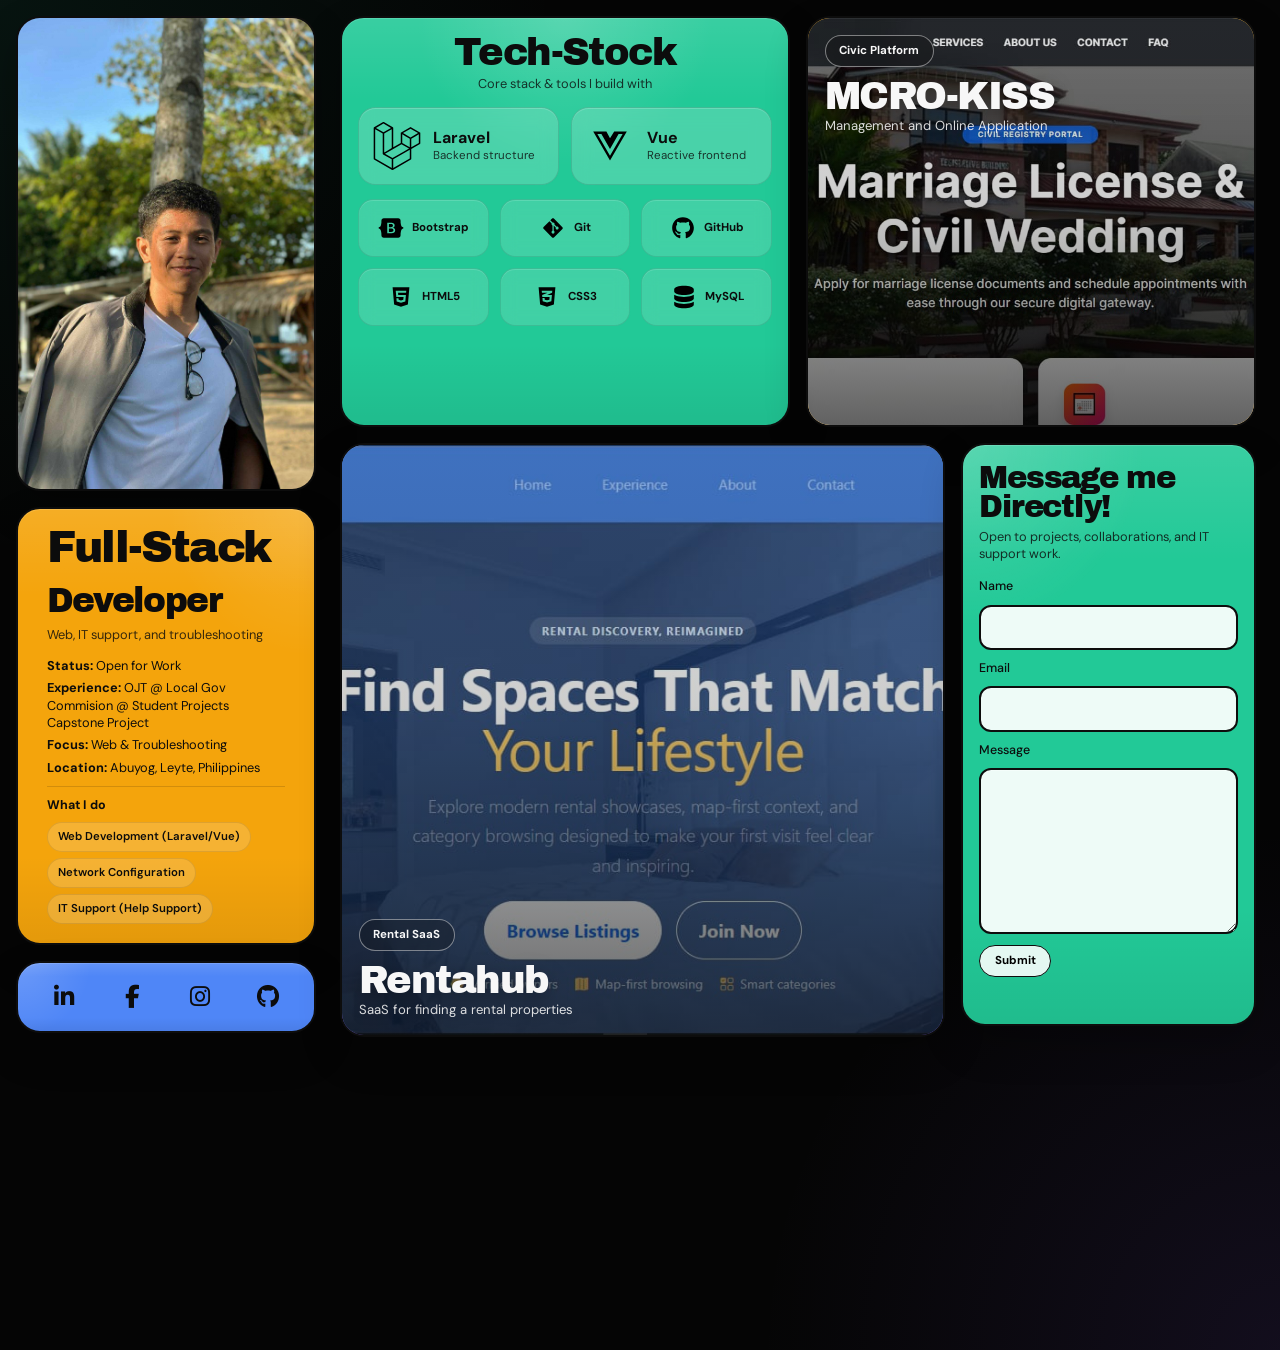
<file: index.html>
<!DOCTYPE html>
<html lang="en">

<head>
    <meta charset="UTF-8">
    <meta name="viewport" content="width=device-width, initial-scale=1.0">
    <title>Portfolio | Jaymar Balansag</title>
    <link rel="preconnect" href="https://fonts.googleapis.com">
    <link rel="preconnect" href="https://fonts.gstatic.com" crossorigin>
    <link href="https://fonts.googleapis.com/css2?family=Archivo+Black&family=DM+Sans:wght@400;500;700&display=swap"
        rel="stylesheet">
    <link rel="stylesheet" href="https://cdnjs.cloudflare.com/ajax/libs/font-awesome/6.7.2/css/all.min.css"
        integrity="sha512-Evv84Mr4kqVGRNSgIGL/F/aIDqQb7xQ2vcrdIwxfjThSH8CSR7PBEakCr51Ck+w+/U6swU2Im1vVX0SVk9ABhg=="
        crossorigin="anonymous" referrerpolicy="no-referrer">
    <link rel="stylesheet" href="css/bootstrap.min.css">
    <link rel="stylesheet" href="style.css">
</head>

<body>

    <main class="container-fluid page-shell">

        <div class="row main-row g-3">

            <div class="col-12 col-lg-3 left-column">
                <div class="row picture-box card-box">
                    <img src="assets/pic.jpg" alt="Portrait photo" class="img-fluid picture">
                </div>
                <div class="row description-box card-box">
                    <div class="card-inner">
                        <div class="about-header">
                            <p class="intro-kicker">Full-Stack</p>
                            <h1 class="intro-title">Developer</h1>
                            <p class="about-subtitle">Web, IT support, and troubleshooting</p>
                        </div>

                        <div class="meta-list">
                            <p><span>Status:</span> Open for Work</p>
                            <p><span>Experience:</span> OJT @ Local Gov <br> Commision @ Student Projects <br> Capstone
                                Project</p>
                            <p><span>Focus:</span> Web & Troubleshooting</p>
                            <p><span>Location:</span> Abuyog, Leyte, Philippines</p>
                        </div>

                        <div class="what-i-do">
                            <p class="section-label">What I do</p>
                            <div class="service-pills">
                                <span>Web Development (Laravel/Vue)</span>
                                <span>Network Configuration</span>
                                <span>IT Support (Help Support)</span>
                            </div>
                        </div>
                    </div>
                </div>
                <div class="row contacts-box card-box">
                    <div class="social-links">
                        <a href="https://www.linkedin.com/in/balansag-jaymar-s-85a03b296/" target="_blank"
                            aria-label="LinkedIn"><i class="fa-brands fa-linkedin-in"></i></a>
                        <a href="https://www.facebook.com/malou.sabillo.1/" target="_blank" aria-label="Facebook"><i
                                class="fa-brands fa-facebook-f"></i></a>
                        <a href="https://www.instagram.com/bsonkun/?hl=en" target="_blank" aria-label="Instagram"><i
                                class="fa-brands fa-instagram"></i></a>
                        <a href="https://github.com/JaymarBalansag/Portfolio" target="_blank" aria-label="GitHub"><i
                                class="fa-brands fa-github"></i></a>
                    </div>
                </div>
            </div>

            <div class="col-12 col-lg-9 right-column">
                <div class="row tech-kiss-row g-3">
                    <div class="col-12 col-md-6">
                        <div class="card-box tech-box">
                            <div class="card-inner">
                                <div class="tech-header">
                                    <h2 class="panel-title text-center">Tech-Stock</h2>
                                    <p>Core stack & tools I build with</p>
                                </div>

                                <div class="featured-stack">
                                    <article class="featured-tool">
                                        <img src="assets/laravel-brands-solid.svg" alt="Laravel">
                                        <div>
                                            <h3>Laravel</h3>
                                            <p>Backend structure</p>
                                        </div>
                                    </article>
                                    <article class="featured-tool">
                                        <img src="assets/vuejs-brands-solid-full.svg" alt="Vue.js">
                                        <div>
                                            <h3>Vue</h3>
                                            <p>Reactive frontend</p>
                                        </div>
                                    </article>
                                </div>

                                <div class="support-tools">
                                    <article class="tool-chip">
                                        <img src="assets/bootstrap-brands-solid-full.svg" alt="Bootstrap">
                                        <span>Bootstrap</span>
                                    </article>
                                    <article class="tool-chip">
                                        <img src="assets/git-alt-brands-solid-full.svg" alt="Git">
                                        <span>Git</span>
                                    </article>
                                    <article class="tool-chip">
                                        <img src="assets/github-brands-solid-full.svg" alt="GitHub">
                                        <span>GitHub</span>
                                    </article>
                                    <article class="tool-chip">
                                        <img src="assets/html5-brands-solid-full.svg" alt="HTML5">
                                        <span>HTML5</span>
                                    </article>
                                    <article class="tool-chip">
                                        <img src="assets/css3-alt-brands-solid-full.svg" alt="CSS3">
                                        <span>CSS3</span>
                                    </article>
                                    <article class="tool-chip">
                                        <img src="assets/database-solid-full.svg" alt="MySQL">
                                        <span>MySQL</span>
                                    </article>
                                </div>
                            </div>
                        </div>
                    </div>
                    <div class="col-12 col-md-6">
                        <div class="card-box project-box kiss-panel">
                            <div class="project-image-wrap rentahub-box">
                                <img src="assets/kiss.jfif" alt="MCRO-KISS preview" class="img-fluid rentahub">
                                <div class="project-content project-content--top">
                                    <span class="project-tag">Civic Platform</span>
                                    <div class="project-copy">
                                        <h2 class="panel-title">MCRO-KISS</h2>
                                        <p>Management and Online Application</p>
                                    </div>
                                </div>
                                <div class="project-hover-layer">
                                    <a href="mcro-kiss.html" class="project-hover-cta">View More</a>
                                </div>
                            </div>
                        </div>
                    </div>
                </div>

                <div class="row rent-message-row g-3">
                    <div class="col-12 col-md-8">
                        <div class="card-box project-box rent-panel">
                            <div class="project-image-wrap rentahub-box">
                                <img src="assets/rentahub.jfif" alt="Rentahub preview" class="img-fluid rentahub">
                                <div class="project-content project-content--bottom">
                                    <span class="project-tag">Rental SaaS</span>
                                    <div class="project-copy">
                                        <h2 class="panel-title">Rentahub</h2>
                                        <p>SaaS for finding a rental properties</p>
                                    </div>
                                </div>
                                <div class="project-hover-layer">
                                    <a href="rentahub.html" class="project-hover-cta">View More</a>
                                </div>
                            </div>
                        </div>
                    </div>
                    <div class="col-12 col-md-4">
                        <div class="card-box message-box">
                            <div class="card-inner">
                                <h2 class="panel-title">Message me Directly!</h2>
                                <p class="contact-intro">Open to projects, collaborations, and IT support work.</p>
                                <form class="contact-form"
                                    data-endpoint="https://script.google.com/macros/s/AKfycbw0mDqUxQhXGLxRiHET-02-m6UpFHMbywnReuQ-seuEkFhY-34yI4U-B1RVVT9WvriNcg/exec"
                                    novalidate>
                                    <label for="name">Name</label>
                                    <input type="text" id="name" name="name" autocomplete="name" maxlength="80"
                                        required>

                                    <label for="email">Email</label>
                                    <input type="email" id="email" name="email" autocomplete="email" maxlength="120"
                                        required>

                                    <label for="message">Message</label>
                                    <textarea id="message" name="message" rows="6" maxlength="1200" required></textarea>

                                    <div class="hp-field" aria-hidden="true">
                                        <label for="website">Website</label>
                                        <input type="text" id="website" name="website" tabindex="-1" autocomplete="off">
                                    </div>

                                    <button type="submit" class="submit-btn">Submit</button>
                                    <p class="form-status" role="status" aria-live="polite"></p>
                                </form>
                            </div>
                        </div>
                    </div>
                </div>

            </div>

        </div>


    </main>

    <script src="js/bootstrap.bundle.min.js"></script>
    <script src="index.js"></script>
</body>

</html>
</file>
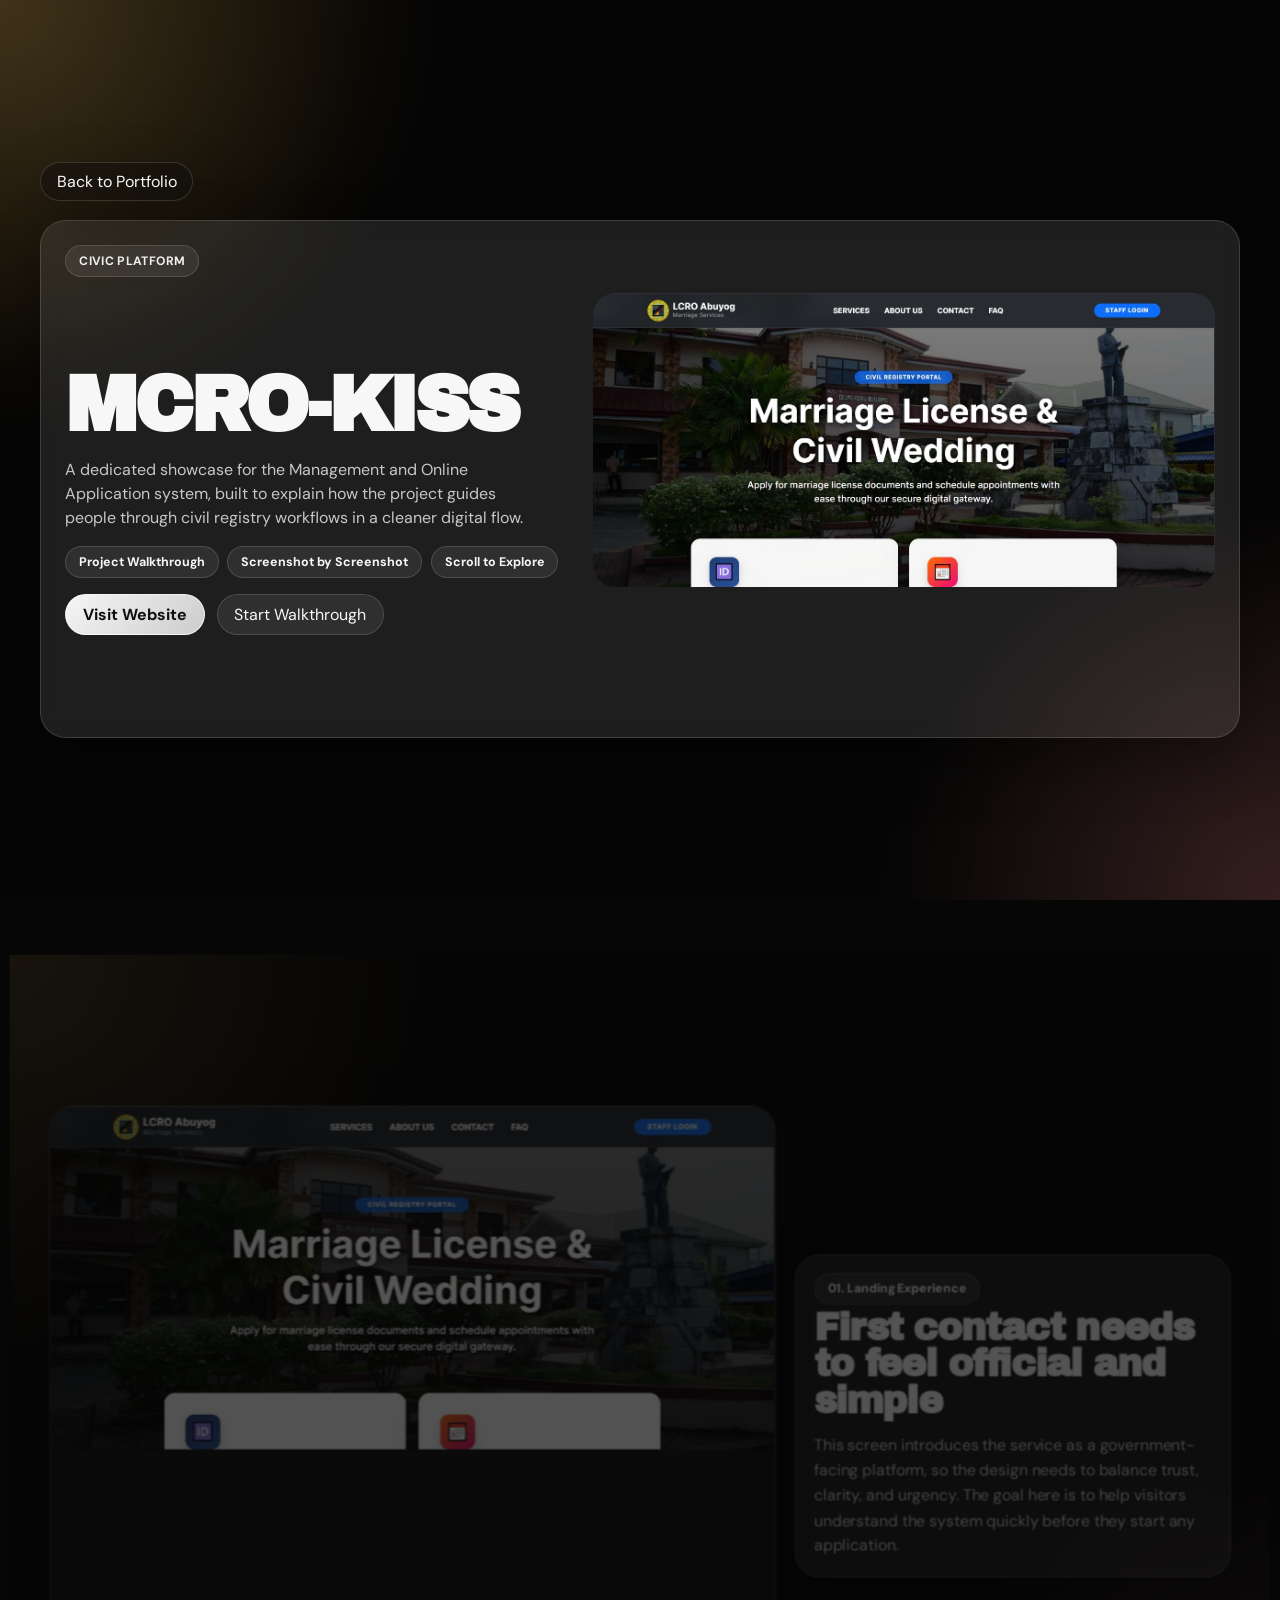
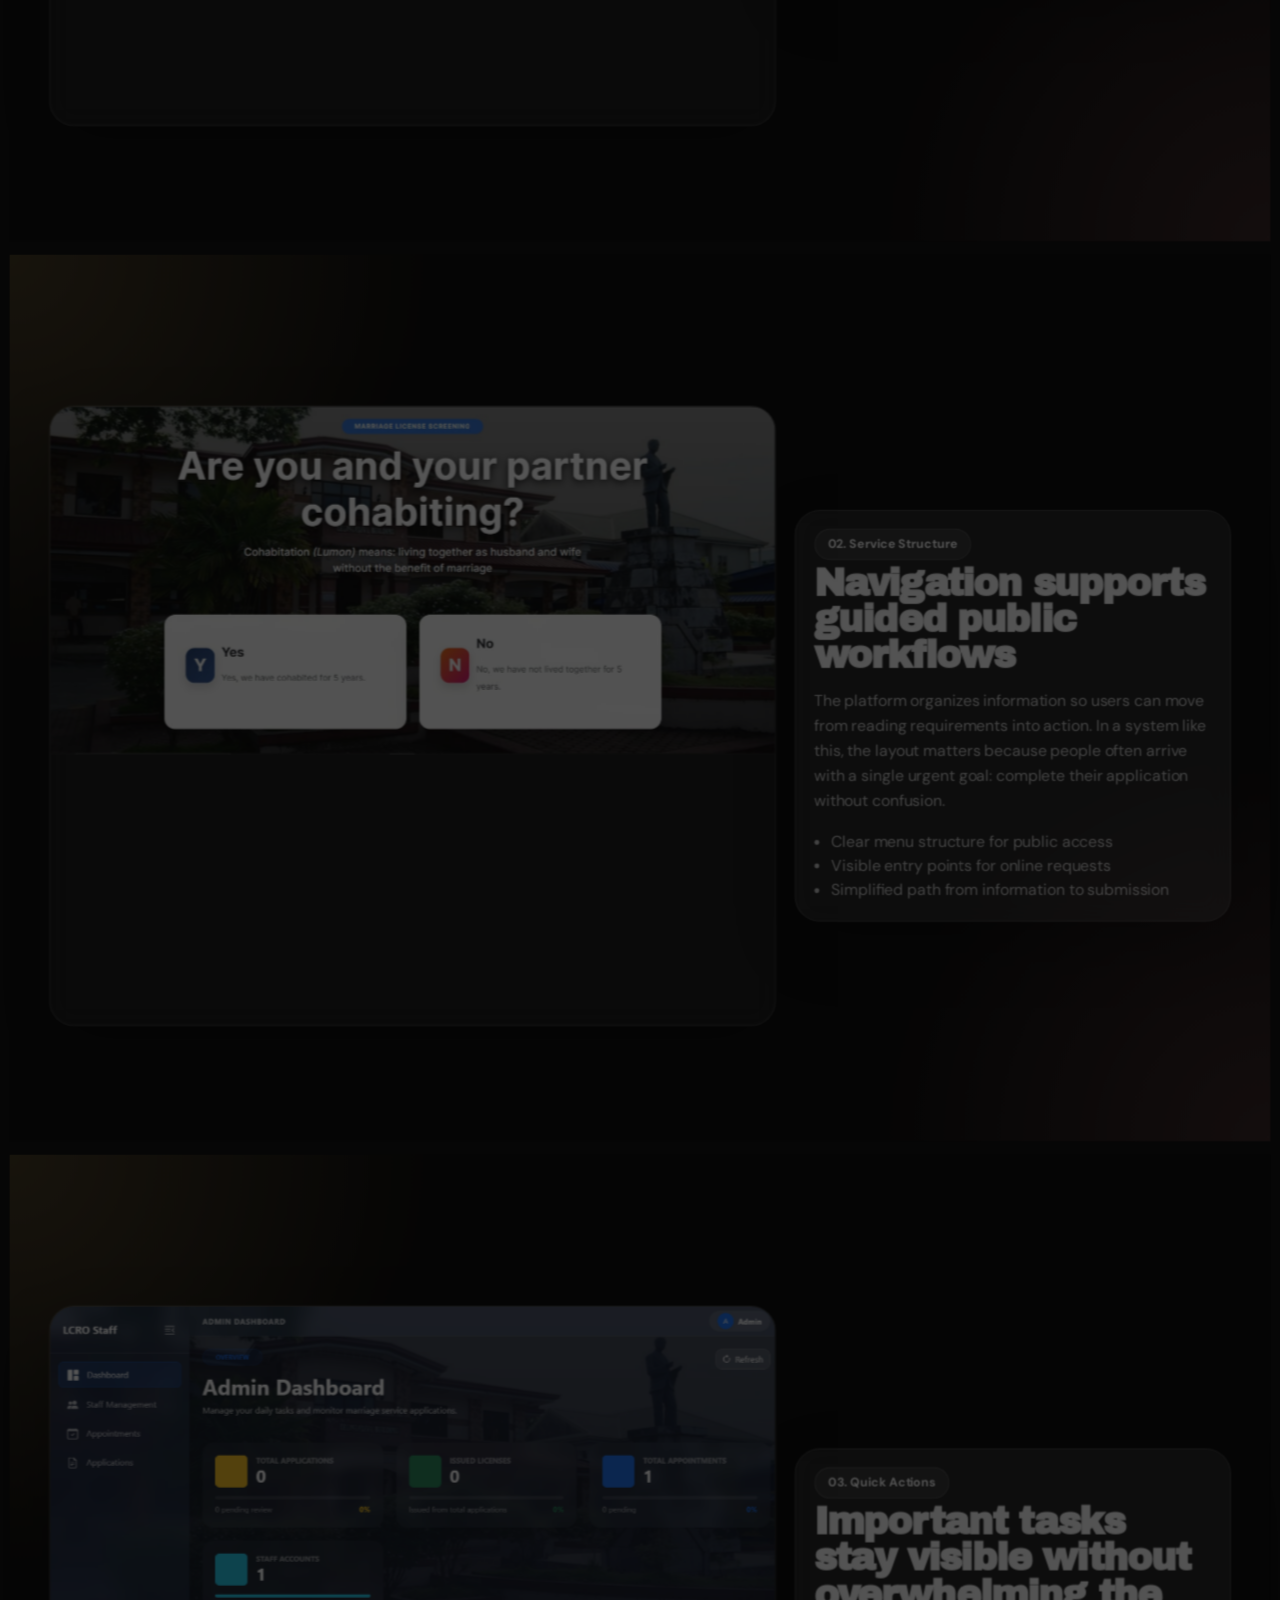
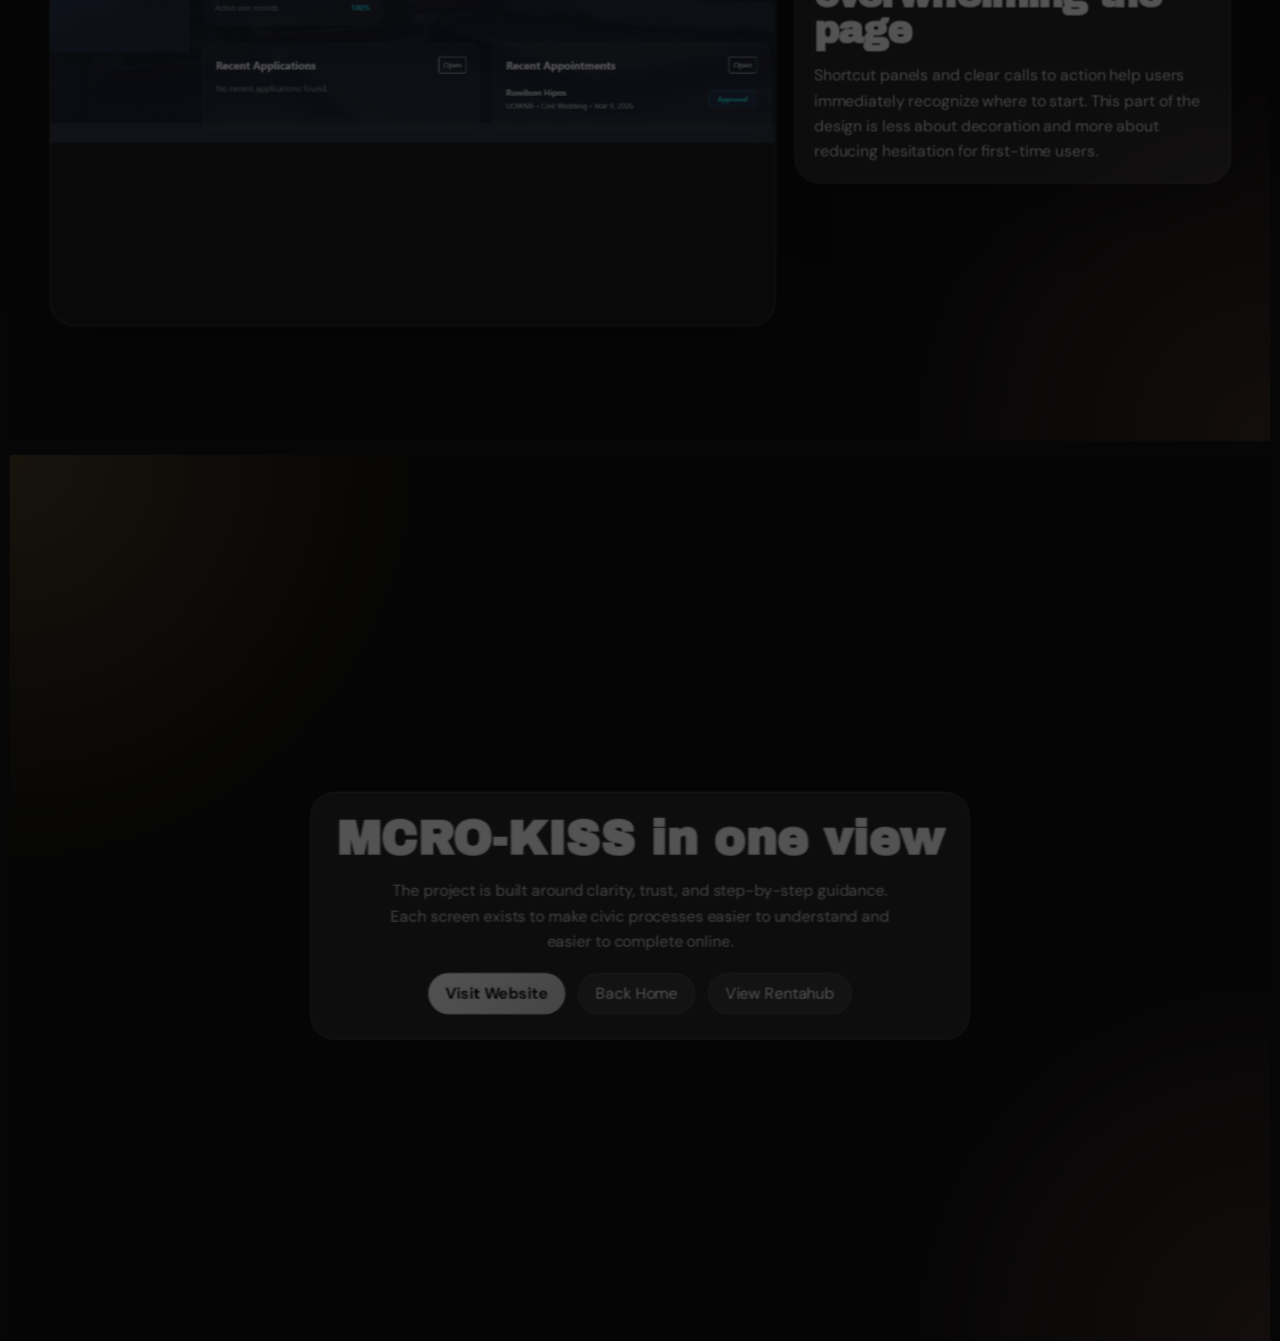
<file: mcro-kiss.html>
<!DOCTYPE html>
<html lang="en">

<head>
    <meta charset="UTF-8">
    <meta name="viewport" content="width=device-width, initial-scale=1.0">
    <title>MCRO-KISS Project</title>
    <link rel="preconnect" href="https://fonts.googleapis.com">
    <link rel="preconnect" href="https://fonts.gstatic.com" crossorigin>
    <link href="https://fonts.googleapis.com/css2?family=Archivo+Black&family=DM+Sans:wght@400;500;700&display=swap"
        rel="stylesheet">
    <link rel="stylesheet" href="project-showcase.css">
</head>

<body class="theme-kiss">
    <main class="project-page">
        <section class="project-section project-section--hero">
            <div class="project-section__inner">
                <a class="back-link" href="index.html">Back to Portfolio</a>
                <article class="hero-card">
                    <span class="eyebrow">Civic Platform</span>
                    <div class="hero-grid">
                        <div class="hero-copy">
                            <h1>MCRO-KISS</h1>
                            <p>A dedicated showcase for the Management and Online Application system, built to explain
                                how the project guides people through civil registry workflows in a cleaner digital
                                flow.</p>
                            <div class="hero-meta">
                                <span>Project Walkthrough</span>
                                <span>Screenshot by Screenshot</span>
                                <span>Scroll to Explore</span>
                            </div>
                            <div class="hero-actions">
                                <a class="is-primary" href="https://kiss.mcrabuyogmads.com/home" target="_blank">Visit
                                    Website</a>
                                <a href="#project-sections">Start Walkthrough</a>
                            </div>
                        </div>
                        <div class="hero-visual">
                            <img src="assets/kiss.jfif" alt="MCRO-KISS landing screen">
                        </div>
                    </div>
                </article>
            </div>
        </section>

        <section class="project-section" id="project-sections">
            <div class="project-section__inner">
                <article class="shot-card shot-focus-top">
                    <img src="assets/kiss.jfif" alt="MCRO-KISS homepage hero area">
                </article>
                <article class="copy-card">
                    <span class="section-index">01. Landing Experience</span>
                    <h2>First contact needs to feel official and simple</h2>
                    <p>This screen introduces the service as a government-facing platform, so the design needs to
                        balance trust, clarity, and urgency. The goal here is to help visitors understand the system
                        quickly before they start any application.</p>
                </article>
            </div>
        </section>

        <section class="project-section">
            <div class="project-section__inner">
                <article class="shot-card shot-focus-center">
                    <img src="assets/cohab.jfif" alt="MCRO-KISS navigation and service layout">
                </article>
                <article class="copy-card">
                    <span class="section-index">02. Service Structure</span>
                    <h2>Navigation supports guided public workflows</h2>
                    <p>The platform organizes information so users can move from reading requirements into action. In a
                        system like this, the layout matters because people often arrive with a single urgent goal:
                        complete their application without confusion.</p>
                    <ul>
                        <li>Clear menu structure for public access</li>
                        <li>Visible entry points for online requests</li>
                        <li>Simplified path from information to submission</li>
                    </ul>
                </article>
            </div>
        </section>

        <section class="project-section">
            <div class="project-section__inner">
                <article class="shot-card shot-focus-right">
                    <img src="assets/kiss.mcrabuyogmads.com_Admin_Dashboard.png"
                        alt="MCRO-KISS action shortcuts and panels">
                </article>
                <article class="copy-card">
                    <span class="section-index">03. Quick Actions</span>
                    <h2>Important tasks stay visible without overwhelming the page</h2>
                    <p>Shortcut panels and clear calls to action help users immediately recognize where to start. This
                        part of the design is less about decoration and more about reducing hesitation for first-time
                        users.</p>
                </article>
            </div>
        </section>

        <section class="project-section project-section--close">
            <div class="project-section__inner">
                <article class="hero-card close-card">
                    <h2>MCRO-KISS in one view</h2>
                    <p>The project is built around clarity, trust, and step-by-step guidance. Each screen exists to
                        make civic processes easier to understand and easier to complete online.</p>
                    <div class="close-actions">
                        <a class="is-primary" href="https://kiss.mcrabuyogmads.com/home" target="_blank">Visit
                            Website</a>
                        <a href="index.html">Back Home</a>
                        <a href="rentahub.html">View Rentahub</a>
                    </div>
                </article>
            </div>
        </section>
    </main>
</body>
<script src="project-showcase.js"></script>

</html>
</file>
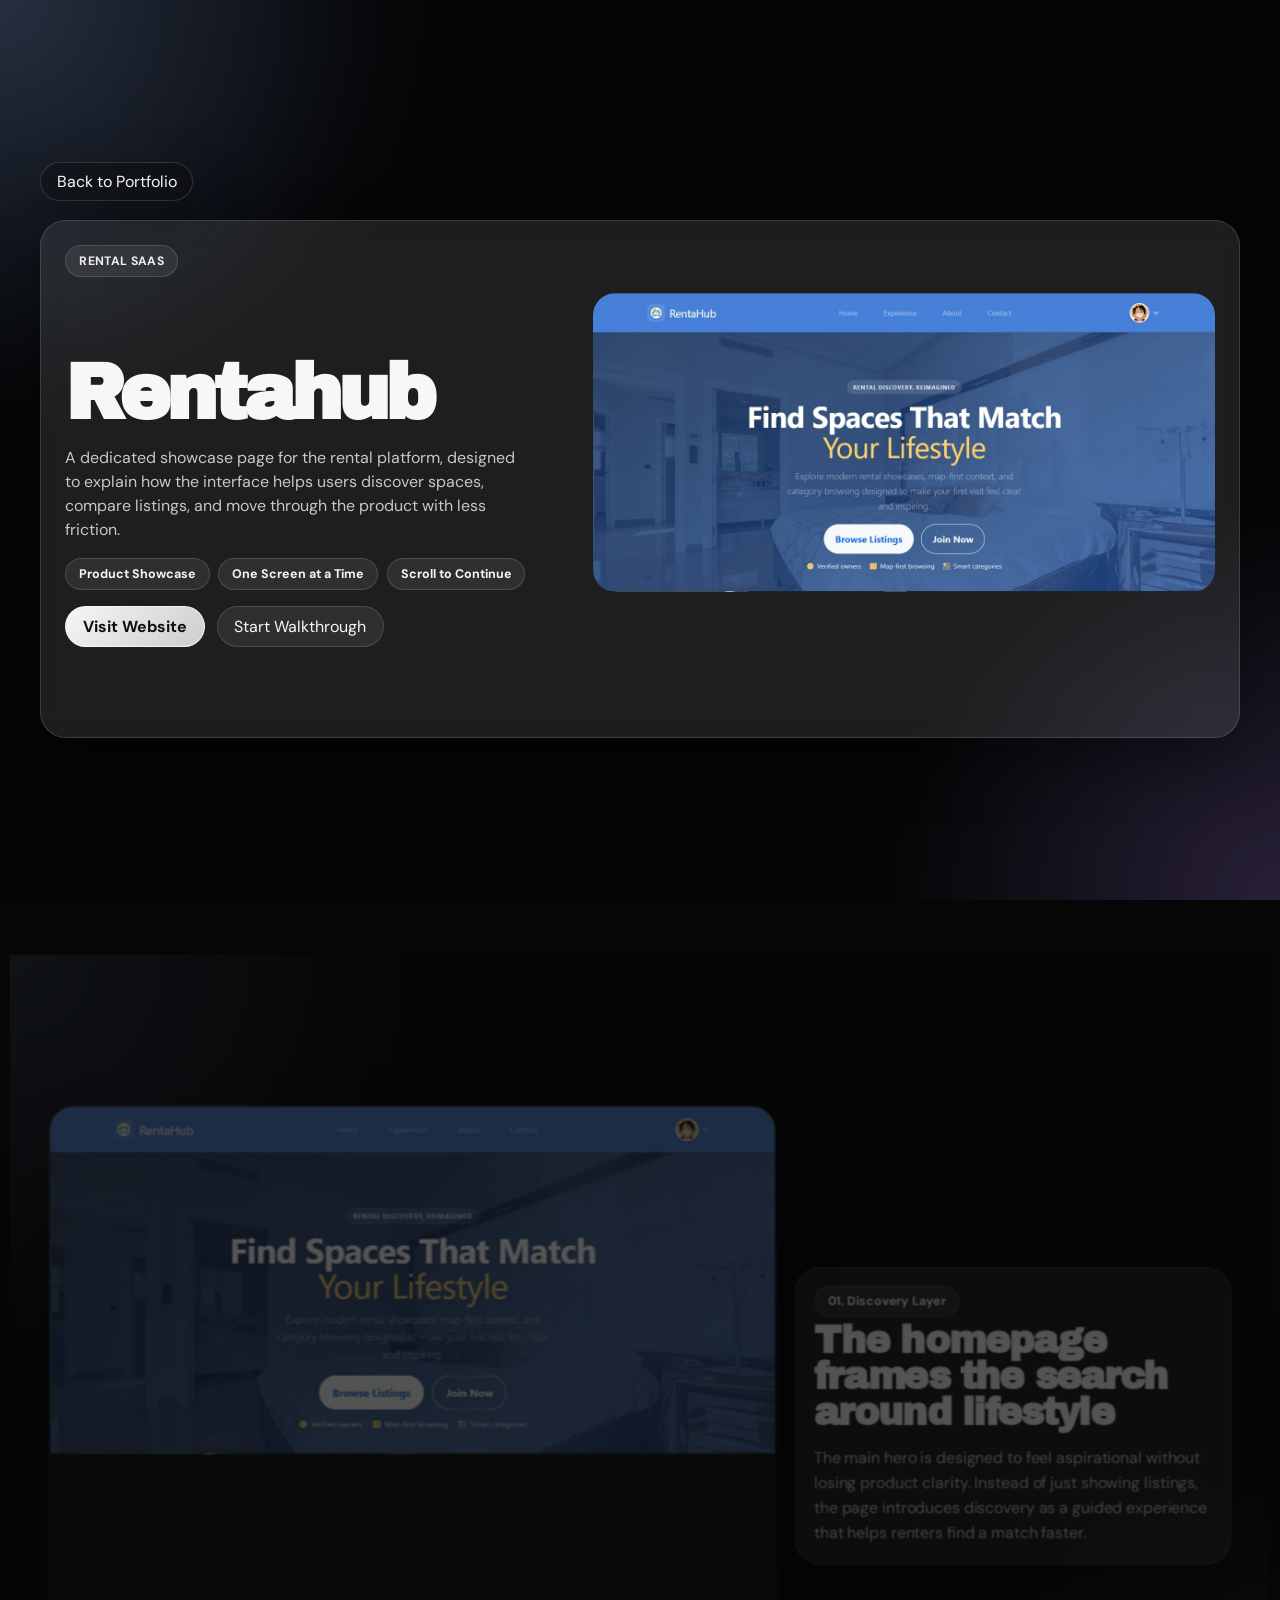
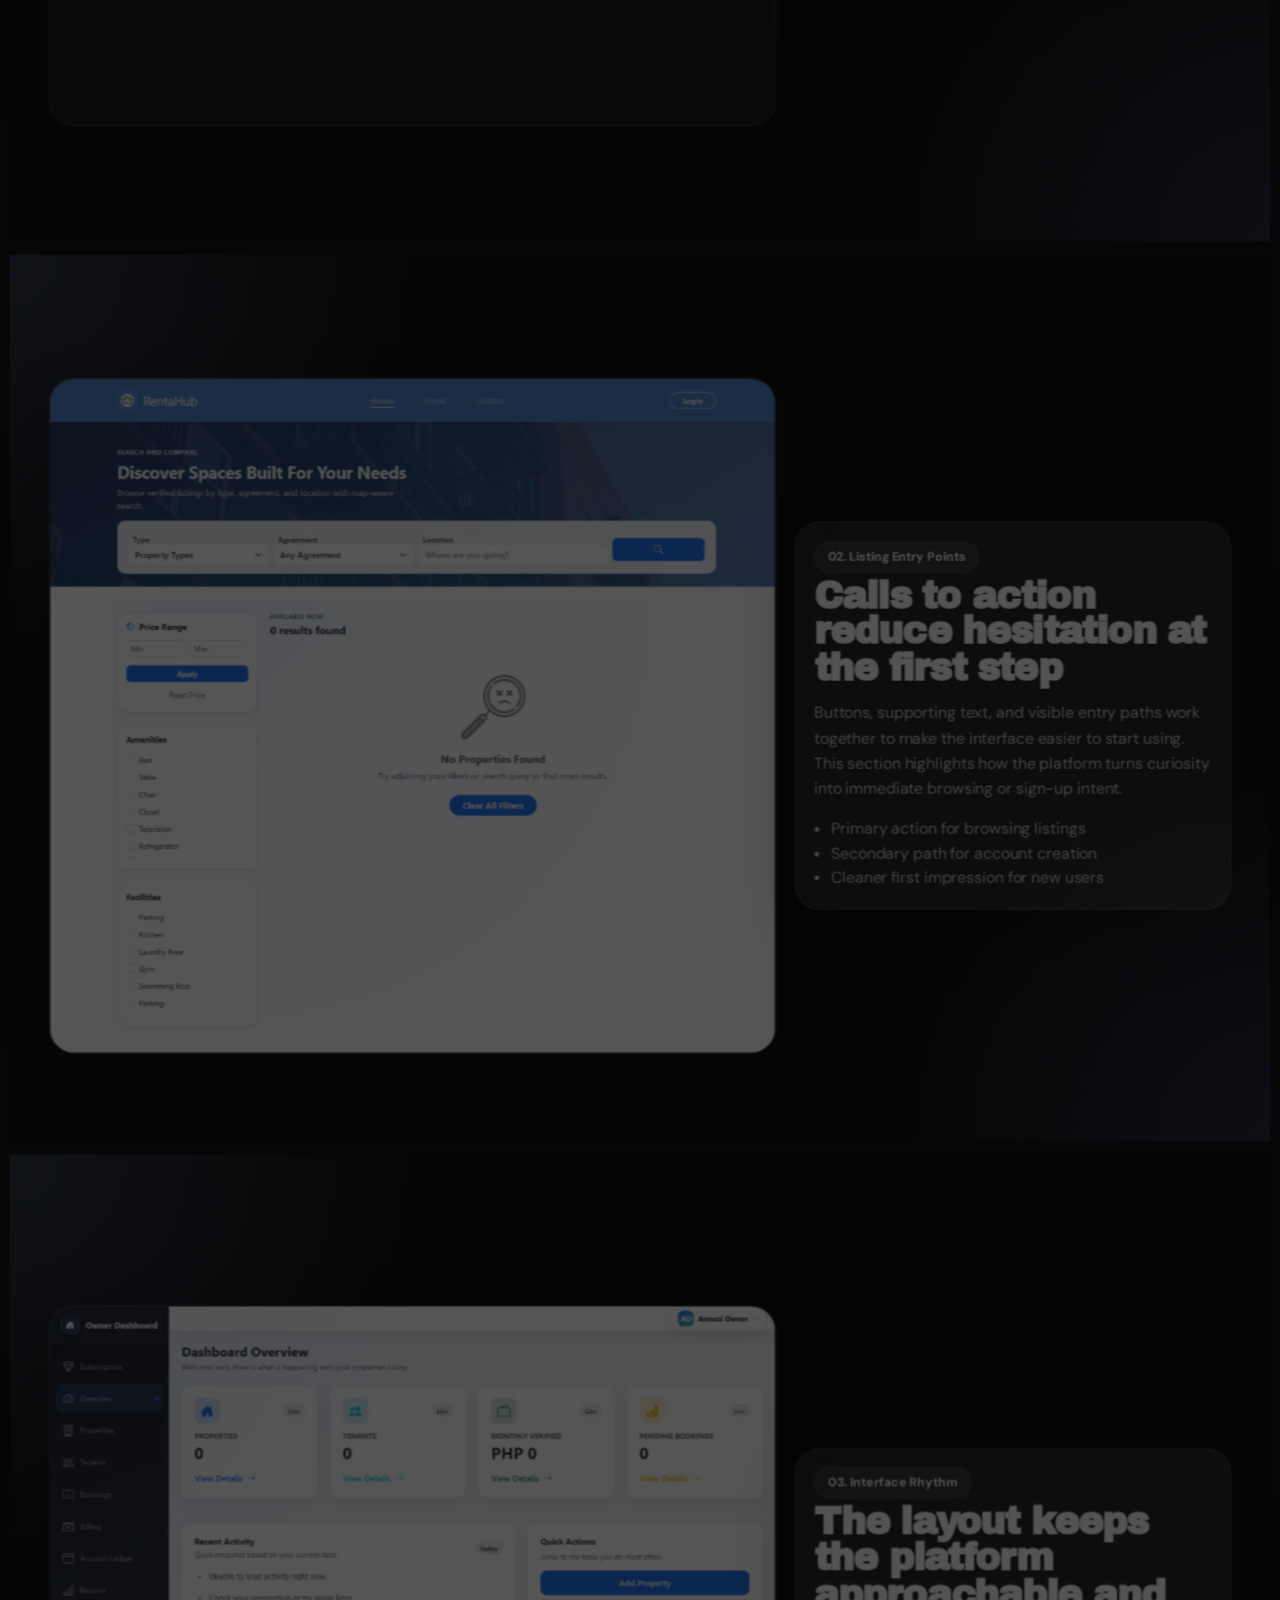
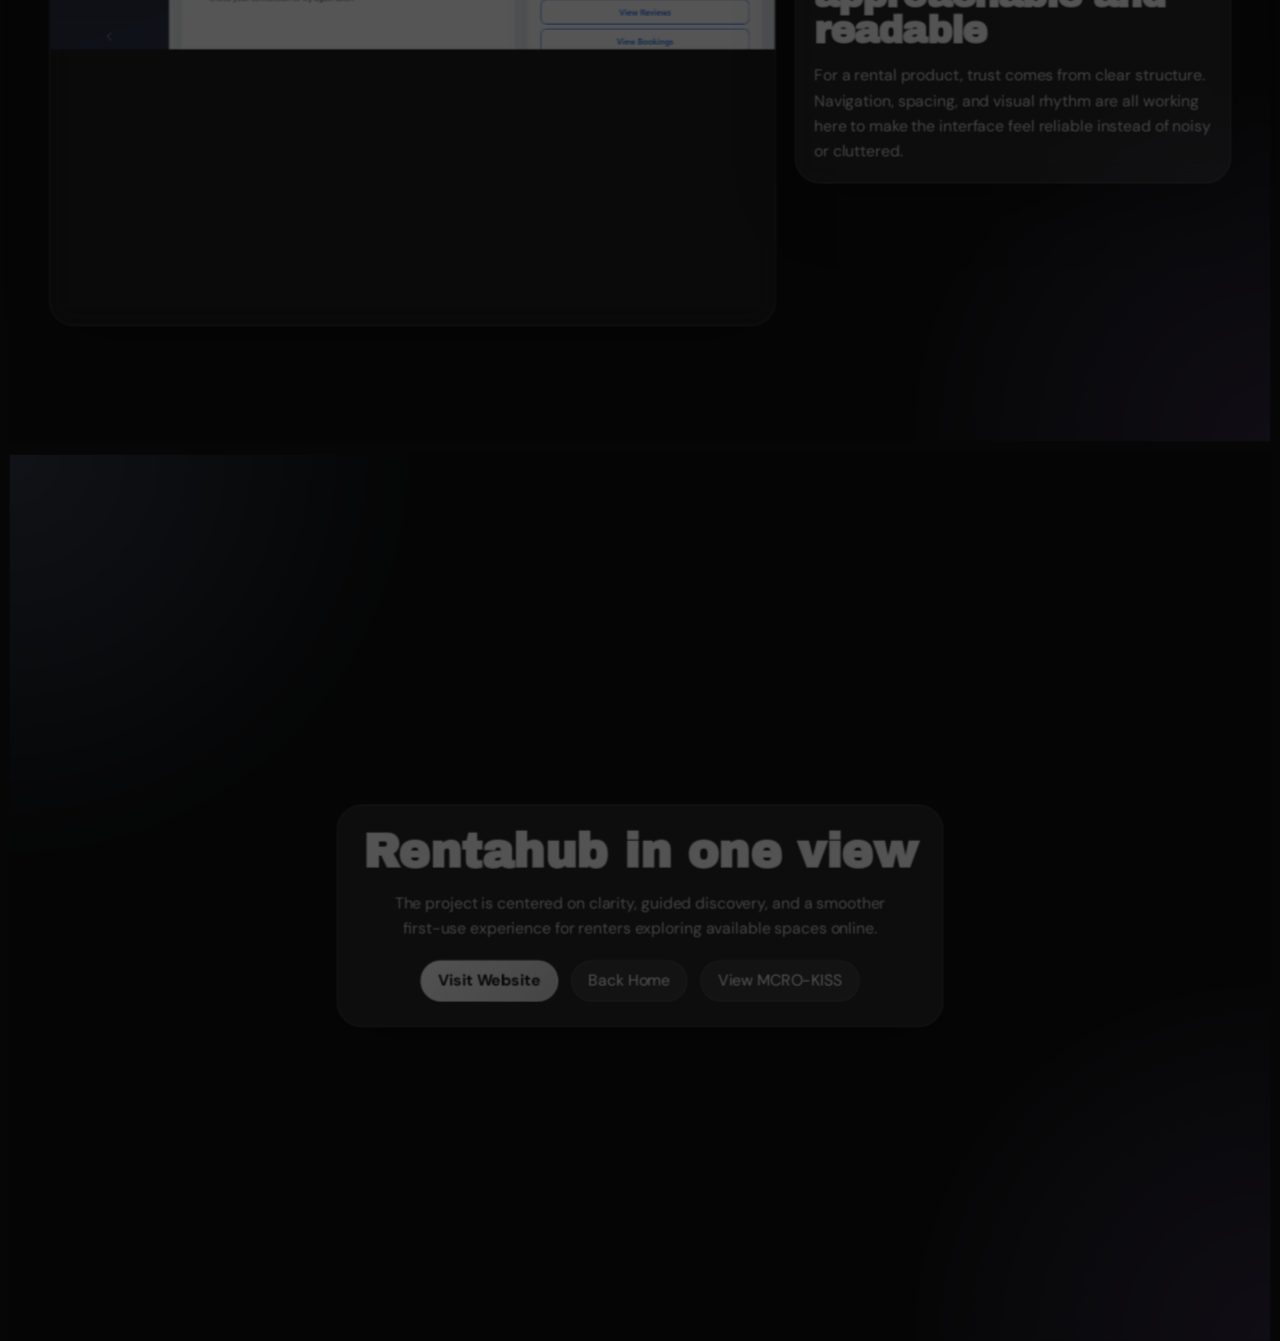
<file: rentahub.html>
<!DOCTYPE html>
<html lang="en">

<head>
    <meta charset="UTF-8">
    <meta name="viewport" content="width=device-width, initial-scale=1.0">
    <title>Rentahub Project</title>
    <link rel="preconnect" href="https://fonts.googleapis.com">
    <link rel="preconnect" href="https://fonts.gstatic.com" crossorigin>
    <link href="https://fonts.googleapis.com/css2?family=Archivo+Black&family=DM+Sans:wght@400;500;700&display=swap"
        rel="stylesheet">
    <link rel="stylesheet" href="project-showcase.css">
</head>

<body class="theme-rent">
    <main class="project-page">
        <section class="project-section project-section--hero">
            <div class="project-section__inner">
                <a class="back-link" href="index.html">Back to Portfolio</a>
                <article class="hero-card">
                    <span class="eyebrow">Rental SaaS</span>
                    <div class="hero-grid">
                        <div class="hero-copy">
                            <h1>Rentahub</h1>
                            <p>A dedicated showcase page for the rental platform, designed to explain how the interface
                                helps users discover spaces, compare listings, and move through the product with less
                                friction.</p>
                            <div class="hero-meta">
                                <span>Product Showcase</span>
                                <span>One Screen at a Time</span>
                                <span>Scroll to Continue</span>
                            </div>
                            <div class="hero-actions">
                                <a class="is-primary" href="https://www.rentahub.space" target="_blank">Visit
                                    Website</a>
                                <a href="#project-sections">Start Walkthrough</a>
                            </div>
                        </div>
                        <div class="hero-visual">
                            <img src="assets/rentahub.jfif" alt="Rentahub homepage preview">
                        </div>
                    </div>
                </article>
            </div>
        </section>

        <section class="project-section" id="project-sections">
            <div class="project-section__inner">
                <article class="shot-card shot-focus-top">
                    <img src="assets/rentahub.jfif" alt="Rentahub hero section">
                </article>
                <article class="copy-card">
                    <span class="section-index">01. Discovery Layer</span>
                    <h2>The homepage frames the search around lifestyle</h2>
                    <p>The main hero is designed to feel aspirational without losing product clarity. Instead of just
                        showing listings, the page introduces discovery as a guided experience that helps renters find a
                        match faster.</p>
                </article>
            </div>
        </section>

        <section class="project-section">
            <div class="project-section__inner">
                <article class="shot-card shot-focus-center">
                    <img src="assets/rentahub.space_Listings.png" alt="Rentahub landing composition">
                </article>
                <article class="copy-card">
                    <span class="section-index">02. Listing Entry Points</span>
                    <h2>Calls to action reduce hesitation at the first step</h2>
                    <p>Buttons, supporting text, and visible entry paths work together to make the interface easier to
                        start using. This section highlights how the platform turns curiosity into immediate browsing or
                        sign-up intent.</p>
                    <ul>
                        <li>Primary action for browsing listings</li>
                        <li>Secondary path for account creation</li>
                        <li>Cleaner first impression for new users</li>
                    </ul>
                </article>
            </div>
        </section>

        <section class="project-section">
            <div class="project-section__inner">
                <article class="shot-card shot-focus-right">
                    <img src="assets/rentahub.space_Owner (4).png" alt="Rentahub content layout and navigation">
                </article>
                <article class="copy-card">
                    <span class="section-index">03. Interface Rhythm</span>
                    <h2>The layout keeps the platform approachable and readable</h2>
                    <p>For a rental product, trust comes from clear structure. Navigation, spacing, and visual rhythm
                        are all working here to make the interface feel reliable instead of noisy or cluttered.</p>
                </article>
            </div>
        </section>

        <section class="project-section project-section--close">
            <div class="project-section__inner">
                <article class="hero-card close-card">
                    <h2>Rentahub in one view</h2>
                    <p>The project is centered on clarity, guided discovery, and a smoother first-use experience for
                        renters exploring available spaces online.</p>
                    <div class="close-actions">
                        <a class="is-primary" href="https://www.rentahub.space" target="_blank">Visit Website</a>
                        <a href="index.html">Back Home</a>
                        <a href="mcro-kiss.html">View MCRO-KISS</a>
                    </div>
                </article>
            </div>
        </section>
    </main>
</body>
<script src="project-showcase.js"></script>

</html>
</file>
<file: style.css>
:root {
    --page-bg: #050505;
    --ink: #0c0c0c;
    --orange: #f4a40c;
    --teal: #22c997;
    --blue: #4f86f7;
    --violet: #8a5cf0;
    --line: #0d0d0d;
    --white: #f7f7f7;
    --card-gap: 1rem;
    --bento-radius: 1.5rem;
    --bento-shadow:
        0 18px 40px rgba(0, 0, 0, 0.24),
        inset 0 1px 0 rgba(255, 255, 255, 0.14);
    --bento-shadow-hover:
        0 24px 54px rgba(0, 0, 0, 0.3),
        inset 0 1px 0 rgba(255, 255, 255, 0.18);
}

* {
    padding: 0;
    margin: 0;
    box-sizing: border-box;
}

body {
    min-height: 150vh;
    background:
        radial-gradient(circle at top left, rgba(34, 201, 151, 0.08), transparent 30%),
        radial-gradient(circle at bottom right, rgba(138, 92, 240, 0.1), transparent 28%),
        var(--page-bg);
    color: var(--ink);
    font-family: "DM Sans", sans-serif;
}

img {
    display: block;
    max-width: 100%;
}

a {
    color: inherit;
    text-decoration: none;
}

button,
input,
textarea {
    font: inherit;
}

.page-shell {
    padding: var(--card-gap);
}

.main-row {
    min-height: calc(100vh - 2.7rem);
    --bs-gutter-x: var(--card-gap);
    --bs-gutter-y: var(--card-gap);
}

.left-column,
.right-column {
    display: flex;
    flex-direction: column;
    gap: var(--card-gap);
}

.tech-kiss-row,
.rent-message-row {
    --bs-gutter-x: var(--card-gap);
    --bs-gutter-y: var(--card-gap);
}

.left-column > .row,
.right-column > .row {
    margin-left: 0;
    margin-right: 0;
}

.card-box {
    border: 2px solid var(--line);
    overflow: hidden;
    border-radius: var(--bento-radius);
    box-shadow: var(--bento-shadow);
    position: relative;
    transition: transform 0.28s ease, box-shadow 0.28s ease, filter 0.28s ease;
}

.card-box::before {
    content: "";
    position: absolute;
    inset: 0;
    pointer-events: none;
    background: linear-gradient(180deg, rgba(255, 255, 255, 0.12), transparent 20%, transparent 80%, rgba(0, 0, 0, 0.08));
    opacity: 0.85;
    z-index: 0;
}

.card-inner {
    width: 100%;
    position: relative;
    z-index: 1;
}

.description-box:hover,
.description-box:focus-within,
.tech-box:hover,
.tech-box:focus-within,
.message-box:hover,
.message-box:focus-within,
.contacts-box:hover,
.contacts-box:focus-within,
.picture-box:hover,
.picture-box:focus-within {
    transform: translateY(-4px);
    box-shadow: var(--bento-shadow-hover);
}

/* Picture Box */
.picture-box {
    height: auto;
    min-height: 475px;
    aspect-ratio: 4 / 3;
    background: #111;
}

.picture-box::before {
    z-index: 1;
}

.picture-box .picture {
    height: 100%;
    width: 100%;
    object-fit: cover;
    object-position: center;
    padding: 0;
    transition: transform 0.45s ease, filter 0.45s ease;
}

.picture-box:hover .picture,
.picture-box:focus-within .picture {
    transform: scale(1.03);
    filter: saturate(1.05) contrast(1.02);
}

/* Description Box */
.description-box {
    min-height: 0;
    background:
        radial-gradient(circle at top right, rgba(255, 255, 255, 0.14), transparent 28%),
        var(--orange);
    padding: 1.15rem 1.05rem;
}

.about-header {
    position: relative;
    z-index: 1;
}

.intro-kicker,
.intro-title,
.panel-title {
    font-family: "Archivo Black", sans-serif;
    letter-spacing: -0.04em;
    line-height: 0.95;
}

.intro-kicker {
    font-size: clamp(1.9rem, 4vw, 2.75rem);
}

.intro-title {
    font-size: clamp(1.45rem, 3vw, 2.15rem);
    margin-top: 0.15rem;
}

.about-subtitle {
    margin: 0.55rem 0 0;
    max-width: 24ch;
    font-size: 0.8rem;
    line-height: 1.25;
    opacity: 0.82;
}

.meta-list {
    margin-top: 0.9rem;
    position: relative;
    z-index: 1;
    display: grid;
    gap: 0.32rem;
}

.meta-list p {
    margin: 0;
    font-size: 0.8rem;
    line-height: 1.35;
}

.meta-list span {
    font-weight: 700;
}

.section-label {
    font-weight: 700;
}

.what-i-do {
    margin-top: 0.65rem;
    padding-top: 0.55rem;
    border-top: 1.5px solid rgba(12, 12, 12, 0.14);
    position: relative;
    z-index: 1;
}

.what-i-do .section-label {
    margin: 0;
    font-size: 0.78rem;
    letter-spacing: 0.01em;
}

.service-pills {
    margin-top: 0.45rem;
    display: flex;
    flex-wrap: wrap;
    gap: 0.38rem;
}

.service-pills span {
    display: inline-flex;
    align-items: center;
    min-height: 30px;
    padding: 0.36rem 0.62rem;
    border: 1.5px solid rgba(12, 12, 12, 0.1);
    border-radius: 999px;
    background: rgba(255, 255, 255, 0.16);
    font-size: 0.71rem;
    font-weight: 600;
    line-height: 1.2;
}

/* Contacts Box */
.contacts-box {
    min-height: 72px;
    background:
        radial-gradient(circle at top left, rgba(255, 255, 255, 0.16), transparent 24%),
        var(--blue);
    display: flex;
    align-items: center;
    justify-content: center;
}

.social-links {
    width: 100%;
    display: grid;
    grid-template-columns: repeat(4, 1fr);
    position: relative;
    z-index: 1;
}

.social-links a {
    min-height: 68px;
    display: grid;
    place-items: center;
    font-size: 1.45rem;
    transition: transform 0.2s ease, background-color 0.2s ease, color 0.2s ease;
}

.social-links a:hover,
.social-links a:focus-visible {
    background: rgba(255, 255, 255, 0.16);
    color: var(--white);
    transform: translateY(-2px);
    outline: none;
}

/* Tech Kiss Row */
.tech-kiss-row {
    min-height: 42%;
}

.tech-box {
    height: 100%;
    min-height: 280px;
    background:
        radial-gradient(circle at top center, rgba(255, 255, 255, 0.16), transparent 32%),
        var(--teal);
    padding: 1rem 1rem 1.05rem;
}

.tech-header {
    position: relative;
    z-index: 1;
    text-align: center;
}

.tech-header p {
    margin: 0.35rem auto 0;
    max-width: 24ch;
    font-size: 0.8rem;
    line-height: 1.2;
    opacity: 0.8;
}

.panel-title {
    font-size: clamp(1.7rem, 3vw, 2.4rem);
    margin: 0;
    position: relative;
    z-index: 1;
}

.featured-stack {
    margin-top: 0.95rem;
    display: grid;
    grid-template-columns: repeat(2, minmax(0, 1fr));
    gap: 0.8rem;
    position: relative;
    z-index: 1;
}

.featured-tool {
    display: flex;
    align-items: center;
    gap: 0.8rem;
    padding: 0.9rem 0.85rem;
    border: 1.5px solid rgba(12, 12, 12, 0.12);
    border-radius: 1.1rem;
    background: rgba(255, 255, 255, 0.18);
    backdrop-filter: blur(10px);
    box-shadow: inset 0 1px 0 rgba(255, 255, 255, 0.18);
    transition: transform 0.22s ease, background-color 0.22s ease, box-shadow 0.22s ease;
}

.featured-tool img {
    width: 48px;
    aspect-ratio: 1;
    object-fit: contain;
    filter: brightness(0);
    flex-shrink: 0;
}

.featured-tool h3 {
    margin: 0;
    font-size: 1rem;
    font-weight: 700;
    line-height: 1;
}

.featured-tool p {
    margin: 0.2rem 0 0;
    font-size: 0.72rem;
    line-height: 1.2;
    opacity: 0.8;
}

.featured-tool:hover {
    transform: translateY(-3px);
    background: rgba(255, 255, 255, 0.24);
    box-shadow: inset 0 1px 0 rgba(255, 255, 255, 0.22);
}

.support-tools {
    margin-top: 0.85rem;
    display: grid;
    grid-template-columns: repeat(3, minmax(0, 1fr));
    gap: 0.7rem;
    align-items: center;
    position: relative;
    z-index: 1;
}

.tool-chip {
    display: flex;
    align-items: center;
    justify-content: center;
    gap: 0.45rem;
    min-height: 58px;
    padding: 0.7rem 0.55rem;
    border: 1.5px solid rgba(12, 12, 12, 0.1);
    border-radius: 0.95rem;
    background: rgba(255, 255, 255, 0.14);
    backdrop-filter: blur(8px);
    box-shadow: inset 0 1px 0 rgba(255, 255, 255, 0.14);
    transition: transform 0.22s ease, background-color 0.22s ease;
}

.tool-chip img {
    width: 28px;
    aspect-ratio: 1;
    object-fit: contain;
    filter: brightness(0);
    flex-shrink: 0;
}

.tool-chip span {
    font-size: 0.72rem;
    font-weight: 700;
    line-height: 1;
}

.tool-chip:hover {
    transform: translateY(-3px) scale(1.05);
    background: rgba(255, 255, 255, 0.2);
}

.project-box {
    height: 100%;
    display: flex;
    flex-direction: column;
    position: relative;
    border-radius: var(--bento-radius);
    box-shadow: var(--bento-shadow);
    transition: transform 0.28s ease, box-shadow 0.28s ease;
    overflow: hidden;
}

.kiss-panel {
    min-height: 280px;
    background:
        radial-gradient(circle at top right, rgba(255, 255, 255, 0.14), transparent 25%),
        var(--orange);
}

.project-tag {
    display: inline-flex;
    align-items: center;
    min-height: 2rem;
    padding: 0.34rem 0.85rem;
    border: 1.5px solid rgba(255, 255, 255, 0.44);
    border-radius: 999px;
    background: rgba(17, 17, 17, 0.28);
    color: var(--white);
    font-size: 0.72rem;
    font-weight: 700;
    white-space: nowrap;
    backdrop-filter: blur(10px);
}

.cta-pill,
.cta-outline,
.submit-btn {
    display: inline-flex;
    justify-content: center;
    align-items: center;
    min-height: 2rem;
    padding: 0.34rem 0.9rem;
    border: 1.5px solid var(--line);
    border-radius: 999px;
    font-size: 0.72rem;
    font-weight: 700;
    transition: transform 0.2s ease, background-color 0.2s ease, color 0.2s ease;
}

.cta-pill {
    background: rgba(255, 255, 255, 0.25);
}

.cta-outline,
.submit-btn {
    background: rgba(255, 255, 255, 0.88);
}

.cta-pill:hover,
.cta-pill:focus-visible,
.cta-outline:hover,
.cta-outline:focus-visible,
.submit-btn:hover,
.submit-btn:focus-visible {
    background: #111;
    color: #fff;
    transform: translateY(-2px);
    outline: none;
}

/* Rent Message Row */
.rent-message-row {
    min-height: 60%;
}

.rentahub-box {
    padding: 0;
}

.project-image-wrap {
    position: relative;
    flex: 1;
    min-height: 215px;
    overflow: hidden;
    isolation: isolate;
}

.project-image-wrap::after {
    content: "";
    position: absolute;
    inset: 0;
    background:
        linear-gradient(180deg, rgba(7, 7, 7, 0.12) 0%, rgba(7, 7, 7, 0.2) 45%, rgba(7, 7, 7, 0.62) 100%);
    transition: opacity 0.28s ease, background-color 0.28s ease;
    z-index: 1;
}

.rentahub {
    height: 100%;
    width: 100%;
    object-fit: cover;
    object-position: top center;
    padding: 0;
    transition: transform 0.42s ease, filter 0.42s ease;
}

.project-content {
    position: absolute;
    left: 0;
    right: 0;
    z-index: 2;
    display: flex;
    flex-direction: column;
    gap: 0.7rem;
    padding: 1.05rem;
    color: var(--white);
    pointer-events: none;
}

.project-content--top {
    top: 0;
    align-items: flex-start;
}

.project-content--bottom {
    bottom: 0;
    align-items: flex-start;
}

.project-copy {
    max-width: min(85%, 26rem);
}

.project-copy .panel-title {
    color: var(--white);
    text-shadow: 0 6px 20px rgba(0, 0, 0, 0.35);
}

.project-copy p {
    margin: 0.2rem 0 0;
    font-size: 0.82rem;
    line-height: 1.25;
    opacity: 0.9;
    text-shadow: 0 4px 14px rgba(0, 0, 0, 0.32);
}

.project-hover-layer {
    position: absolute;
    inset: 0;
    z-index: 3;
    display: flex;
    align-items: center;
    justify-content: center;
    padding: 1rem;
    background: linear-gradient(180deg, rgba(255, 255, 255, 0.06), rgba(0, 0, 0, 0.18));
    backdrop-filter: blur(0px);
    opacity: 0;
    transition: opacity 0.28s ease, backdrop-filter 0.28s ease;
    pointer-events: none;
}

.project-hover-cta {
    display: inline-flex;
    align-items: center;
    justify-content: center;
    min-height: 2.65rem;
    padding: 0.55rem 1.2rem;
    border: 1.5px solid rgba(255, 255, 255, 0.7);
    border-radius: 999px;
    background: rgba(255, 255, 255, 0.18);
    backdrop-filter: blur(12px);
    color: var(--white);
    font-size: 0.8rem;
    font-weight: 700;
    letter-spacing: 0.01em;
    transform: translateY(10px) scale(0.96);
    transition: transform 0.28s ease, background-color 0.28s ease, border-color 0.28s ease;
    pointer-events: auto;
}

.project-hover-cta:hover,
.project-hover-cta:focus-visible {
    background: rgba(255, 255, 255, 0.28);
    border-color: rgba(255, 255, 255, 0.95);
    outline: none;
}

.rent-panel {
    min-height: 390px;
    background:
        linear-gradient(180deg, #4d7ed6 0%, #4d7ed6 70%, var(--violet) 70%, var(--violet) 100%);
}

.message-box {
    min-height: 480px;
    background:
        radial-gradient(circle at top left, rgba(255, 255, 255, 0.16), transparent 28%),
        var(--teal);
    padding: 1.1rem 1rem;
}

.message-box .panel-title {
    font-size: clamp(1.4rem, 2.4vw, 1.95rem);
    margin-bottom: 0.45rem;
}

.contact-intro {
    position: relative;
    z-index: 1;
    margin-bottom: 0.9rem;
    font-size: 0.8rem;
    line-height: 1.35;
    opacity: 0.82;
}

.contact-form {
    display: grid;
    gap: 0.55rem;
    position: relative;
    z-index: 1;
}

.contact-form label {
    font-size: 0.78rem;
    font-weight: 500;
}

.contact-form input,
.contact-form textarea {
    width: 100%;
    border: 2px solid var(--line);
    border-radius: 0.75rem;
    background: rgba(255, 255, 255, 0.92);
    color: #111;
    padding: 0.55rem 0.75rem;
    box-shadow: inset 0 1px 0 rgba(255, 255, 255, 0.32);
}

.contact-form input.is-invalid,
.contact-form textarea.is-invalid {
    border-color: #b71c1c;
    box-shadow: 0 0 0 3px rgba(183, 28, 28, 0.14);
}

.contact-form textarea {
    min-height: 8.5rem;
    resize: vertical;
}

.contact-form input:focus-visible,
.contact-form textarea:focus-visible {
    outline: 2px solid rgba(17, 17, 17, 0.35);
    outline-offset: 2px;
}

.submit-btn {
    justify-self: start;
    margin-top: 0.15rem;
}

.submit-btn:disabled {
    cursor: wait;
    opacity: 0.7;
}

.hp-field {
    position: absolute;
    left: -9999px;
    width: 1px;
    height: 1px;
    overflow: hidden;
}

.form-status {
    min-height: 1.2rem;
    margin: 0.1rem 0 0;
    font-size: 0.76rem;
    font-weight: 600;
    line-height: 1.3;
}

.form-status.is-success {
    color: #0d4f39;
}

.form-status.is-error {
    color: #8f1414;
}

.form-status.is-loading {
    color: rgba(12, 12, 12, 0.78);
}

.project-box:hover,
.project-box:focus-within {
    transform: translateY(-6px);
    box-shadow: var(--bento-shadow-hover);
}

.project-box:hover .rentahub,
.project-box:focus-within .rentahub {
    transform: scale(1.045);
    filter: blur(2px) brightness(0.8) saturate(0.92);
}

.project-box:hover .project-image-wrap::after,
.project-box:focus-within .project-image-wrap::after {
    background:
        linear-gradient(180deg, rgba(7, 7, 7, 0.2) 0%, rgba(7, 7, 7, 0.3) 42%, rgba(7, 7, 7, 0.72) 100%);
}

.project-box:hover .project-hover-layer,
.project-box:focus-within .project-hover-layer {
    opacity: 1;
    backdrop-filter: blur(4px);
}

.project-box:hover .project-hover-cta,
.project-box:focus-within .project-hover-cta {
    transform: translateY(0) scale(1);
}

@media (max-width: 1199.98px) {
    .main-row {
        display: flex;
        flex-direction: column;
        gap: var(--card-gap);
        min-height: auto;
        --bs-gutter-x: 0;
        --bs-gutter-y: 0;
    }

    .left-column,
    .right-column,
    .tech-kiss-row,
    .rent-message-row {
        display: contents;
    }

    .main-row > .row,
    .main-row > [class*="col-"] {
        display: block;
        width: 100%;
        margin: 0;
        padding-left: 0;
        padding-right: 0;
    }

    .left-column > .row,
    .tech-kiss-row > [class*="col-"],
    .rent-message-row > [class*="col-"] {
        width: 100%;
        margin: 0 0 var(--card-gap);
        padding-left: 0;
        padding-right: 0;
    }

    .rent-message-row > [class*="col-"]:last-child {
        margin-bottom: 0;
    }

    .picture-box,
    .description-box,
    .contacts-box,
    .tech-box,
    .kiss-panel,
    .rent-panel,
    .message-box {
        min-height: unset;
        height: auto;
    }

    .picture-box {
        min-height: 300px;
        aspect-ratio: 16 / 11;
    }

    .description-box {
        padding: 1rem 0.95rem;
    }

    .panel-title {
        font-size: clamp(1.45rem, 3vw, 1.95rem);
    }

    .message-box {
        padding: 0.9rem;
    }

    .tech-box {
        padding: 0.9rem;
    }

    .featured-stack {
        grid-template-columns: 1fr;
    }

    .support-tools {
        grid-template-columns: repeat(2, minmax(0, 1fr));
    }

    .project-image-wrap {
        min-height: 220px;
    }

    .project-content {
        padding: 0.9rem;
    }

    .project-copy {
        max-width: 100%;
    }

    .project-copy p {
        font-size: 0.78rem;
    }

    .message-box {
        min-height: 0;
    }

    .contact-form textarea {
        min-height: 7rem;
    }

    .card-box,
    .project-box {
        border-radius: 1.25rem;
    }
}

@media (max-width: 767.98px) {
    :root {
        --card-gap: 0.8rem;
    }

    .picture-box {
        min-height: 240px;
        aspect-ratio: auto;
    }

    .social-links a {
        min-height: 60px;
    }

    .project-image-wrap {
        min-height: 190px;
    }

    .description-box,
    .tech-box,
    .message-box {
        padding-left: 0.85rem;
        padding-right: 0.85rem;
    }

    .project-content {
        gap: 0.55rem;
        padding: 0.8rem;
    }

    .project-tag {
        min-height: 1.8rem;
        padding: 0.28rem 0.72rem;
        font-size: 0.67rem;
    }

    .project-copy p {
        font-size: 0.75rem;
    }

    .what-i-do {
        padding-top: 0.55rem;
    }

    .service-pills span {
        width: 100%;
        justify-content: center;
    }

    .featured-tool {
        padding: 0.8rem;
    }

    .tool-chip {
        min-height: 54px;
        padding: 0.65rem 0.5rem;
    }

    .tool-chip span {
        font-size: 0.68rem;
    }

    .card-box,
    .project-box {
        border-radius: 1.2rem;
    }
}
</file>
<file: project-showcase.css>
:root {
    --bg: #060606;
    --surface: rgba(255, 255, 255, 0.1);
    --surface-strong: rgba(255, 255, 255, 0.16);
    --line: rgba(255, 255, 255, 0.14);
    --text: #f7f7f7;
    --muted: rgba(247, 247, 247, 0.78);
    --shadow: 0 24px 60px rgba(0, 0, 0, 0.32);
    --radius: 1.6rem;
}

*,
*::before,
*::after {
    box-sizing: border-box;
}

html,
body {
    height: 100%;
}

html {
    scroll-behavior: smooth;
}

body {
    margin: 0;
    min-height: 100%;
    background: var(--bg);
    color: var(--text);
    font-family: "DM Sans", sans-serif;
    overflow-x: hidden;
}

img {
    display: block;
    max-width: 100%;
}

a {
    color: inherit;
    text-decoration: none;
}

.project-page {
    min-height: 100vh;
    scroll-snap-type: y mandatory;
}

.project-section {
    min-height: 100vh;
    min-height: 100svh;
    scroll-snap-align: start;
    display: grid;
    align-items: center;
    padding: 1.2rem;
    position: relative;
    opacity: 0.32;
    transform: translateY(48px) scale(0.985);
    filter: saturate(0.88);
    transition:
        opacity 0.6s ease,
        transform 0.6s ease,
        filter 0.6s ease;
}

.project-section::before {
    content: "";
    position: absolute;
    inset: 0;
    background:
        radial-gradient(circle at top left, rgba(255, 255, 255, 0.08), transparent 24%),
        radial-gradient(circle at bottom right, rgba(255, 255, 255, 0.06), transparent 24%);
    pointer-events: none;
}

.project-section.is-visible {
    opacity: 1;
    transform: translateY(0) scale(1);
    filter: saturate(1);
}

.project-section.is-visible::before {
    opacity: 1;
}

.project-section__inner {
    transition: transform 0.6s ease, opacity 0.6s ease;
}

.project-section:not(.is-visible) .project-section__inner {
    transform: translateY(18px);
}

.project-section__inner {
    width: min(100%, 1200px);
    margin: 0 auto;
    display: grid;
    grid-template-columns: minmax(0, 1.25fr) minmax(320px, 0.75fr);
    gap: 1.2rem;
    align-items: center;
    position: relative;
    z-index: 1;
}

.project-section--hero .project-section__inner {
    grid-template-columns: 1fr;
}

.back-link {
    position: sticky;
    top: 1rem;
    z-index: 5;
    justify-self: start;
    display: inline-flex;
    align-items: center;
    gap: 0.55rem;
    min-height: 2.4rem;
    padding: 0.5rem 0.95rem;
    border: 1px solid var(--line);
    border-radius: 999px;
    background: rgba(12, 12, 12, 0.42);
    backdrop-filter: blur(14px);
    box-shadow: var(--shadow);
}

.hero-card,
.shot-card,
.copy-card {
    border: 1px solid var(--line);
    border-radius: var(--radius);
    background: var(--surface);
    backdrop-filter: blur(14px);
    box-shadow: var(--shadow);
    transition:
        transform 0.6s ease,
        opacity 0.6s ease,
        box-shadow 0.6s ease;
}

.hero-card {
    padding: 1.5rem;
}

.eyebrow {
    display: inline-flex;
    align-items: center;
    min-height: 2rem;
    padding: 0.35rem 0.8rem;
    border: 1px solid var(--line);
    border-radius: 999px;
    background: rgba(255, 255, 255, 0.08);
    font-size: 0.76rem;
    font-weight: 700;
    letter-spacing: 0.03em;
    text-transform: uppercase;
}

.hero-grid {
    margin-top: 1rem;
    display: grid;
    grid-template-columns: minmax(0, 0.9fr) minmax(0, 1.1fr);
    gap: 1.2rem;
    align-items: center;
}

.hero-copy h1 {
    margin: 0;
    font-family: "Archivo Black", sans-serif;
    font-size: clamp(2.6rem, 6vw, 5.4rem);
    line-height: 0.92;
    letter-spacing: -0.05em;
}

.hero-copy p {
    margin: 1rem 0 0;
    max-width: 42ch;
    color: var(--muted);
    font-size: 1rem;
    line-height: 1.5;
}

.hero-meta {
    margin-top: 1rem;
    display: flex;
    flex-wrap: wrap;
    gap: 0.55rem;
}

.hero-actions {
    margin-top: 1rem;
    display: flex;
    flex-wrap: wrap;
    gap: 0.75rem;
}

.hero-meta span,
.section-index {
    display: inline-flex;
    align-items: center;
    min-height: 2rem;
    padding: 0.35rem 0.8rem;
    border-radius: 999px;
    border: 1px solid var(--line);
    background: rgba(255, 255, 255, 0.08);
    font-size: 0.78rem;
    font-weight: 700;
}

.hero-visual,
.shot-card {
    overflow: hidden;
}

.hero-visual img,
.shot-card img {
    width: 100%;
    height: 100%;
    object-fit: cover;
}

.hero-visual {
    min-height: 420px;
}

.hero-visual img {
    border-radius: calc(var(--radius) - 0.2rem);
}

.shot-card {
    min-height: 70vh;
    min-height: 70svh;
    background: rgba(255, 255, 255, 0.06);
}

.shot-card img {
    height: 100%;
}

.copy-card {
    padding: 1.15rem;
}

.copy-card h2 {
    margin: 0.3rem 0 0;
    font-family: "Archivo Black", sans-serif;
    font-size: clamp(1.7rem, 3vw, 2.4rem);
    line-height: 0.96;
    letter-spacing: -0.04em;
}

.copy-card p {
    margin: 0.9rem 0 0;
    color: var(--muted);
    line-height: 1.6;
}

.copy-card ul {
    margin: 1rem 0 0;
    padding-left: 1.1rem;
    color: var(--muted);
    line-height: 1.55;
}

.project-section--close .project-section__inner {
    grid-template-columns: 1fr;
}

.close-card {
    max-width: 820px;
    margin: 0 auto;
    padding: 1.6rem;
    text-align: center;
}

.close-card h2 {
    margin: 0;
    font-family: "Archivo Black", sans-serif;
    font-size: clamp(2rem, 4vw, 3rem);
    line-height: 0.95;
}

.close-card p {
    margin: 1rem auto 0;
    max-width: 46ch;
    color: var(--muted);
    line-height: 1.6;
}

.close-actions {
    margin-top: 1.2rem;
    display: flex;
    justify-content: center;
    gap: 0.8rem;
    flex-wrap: wrap;
}

.hero-actions a,
.close-actions a {
    display: inline-flex;
    align-items: center;
    justify-content: center;
    min-height: 2.6rem;
    padding: 0.55rem 1.05rem;
    border-radius: 999px;
    border: 1px solid var(--line);
    background: rgba(255, 255, 255, 0.08);
    transition:
        transform 0.25s ease,
        border-color 0.25s ease,
        background 0.25s ease,
        box-shadow 0.25s ease;
}

.hero-actions a:hover,
.hero-actions a:focus-visible,
.close-actions a:hover,
.close-actions a:focus-visible {
    transform: translateY(-2px);
    border-color: rgba(255, 255, 255, 0.34);
    background: rgba(255, 255, 255, 0.12);
    box-shadow: 0 16px 32px rgba(0, 0, 0, 0.22);
}

.hero-actions a.is-primary,
.close-actions a.is-primary {
    background: linear-gradient(135deg, rgba(255, 255, 255, 0.96), rgba(230, 230, 230, 0.88));
    border-color: rgba(255, 255, 255, 0.7);
    color: #0f0f0f;
    font-weight: 700;
}

.hero-actions a.is-primary:hover,
.hero-actions a.is-primary:focus-visible,
.close-actions a.is-primary:hover,
.close-actions a.is-primary:focus-visible {
    background: linear-gradient(135deg, rgba(255, 255, 255, 1), rgba(240, 240, 240, 0.94));
}

.theme-kiss .project-section {
    background:
        radial-gradient(circle at top left, rgba(244, 164, 12, 0.18), transparent 28%),
        radial-gradient(circle at bottom right, rgba(255, 90, 90, 0.14), transparent 26%),
        #050505;
}

.theme-rent .project-section {
    background:
        radial-gradient(circle at top left, rgba(77, 126, 214, 0.2), transparent 28%),
        radial-gradient(circle at bottom right, rgba(138, 92, 240, 0.16), transparent 26%),
        #050505;
}

.shot-focus-top img {
    object-position: top center;
}

.shot-focus-center img {
    object-position: center center;
}

.shot-focus-right img {
    object-position: center right;
}

@media (prefers-reduced-motion: reduce) {
    .project-section,
    .project-section__inner,
    .hero-card,
    .shot-card,
    .copy-card {
        transition: none;
        transform: none;
        opacity: 1;
        filter: none;
    }
}

@media (max-width: 900px) {
    .project-section__inner,
    .hero-grid {
        grid-template-columns: 1fr;
    }

    .project-section {
        padding: 0.9rem;
    }

    .shot-card {
        min-height: 48vh;
        min-height: 48svh;
    }

    .hero-visual {
        min-height: 300px;
    }

    .hero-actions,
    .close-actions {
        gap: 0.65rem;
    }

    .hero-actions a,
    .close-actions a {
        width: 100%;
    }

    .project-section {
        transform: translateY(28px) scale(0.992);
    }
}
</file>
